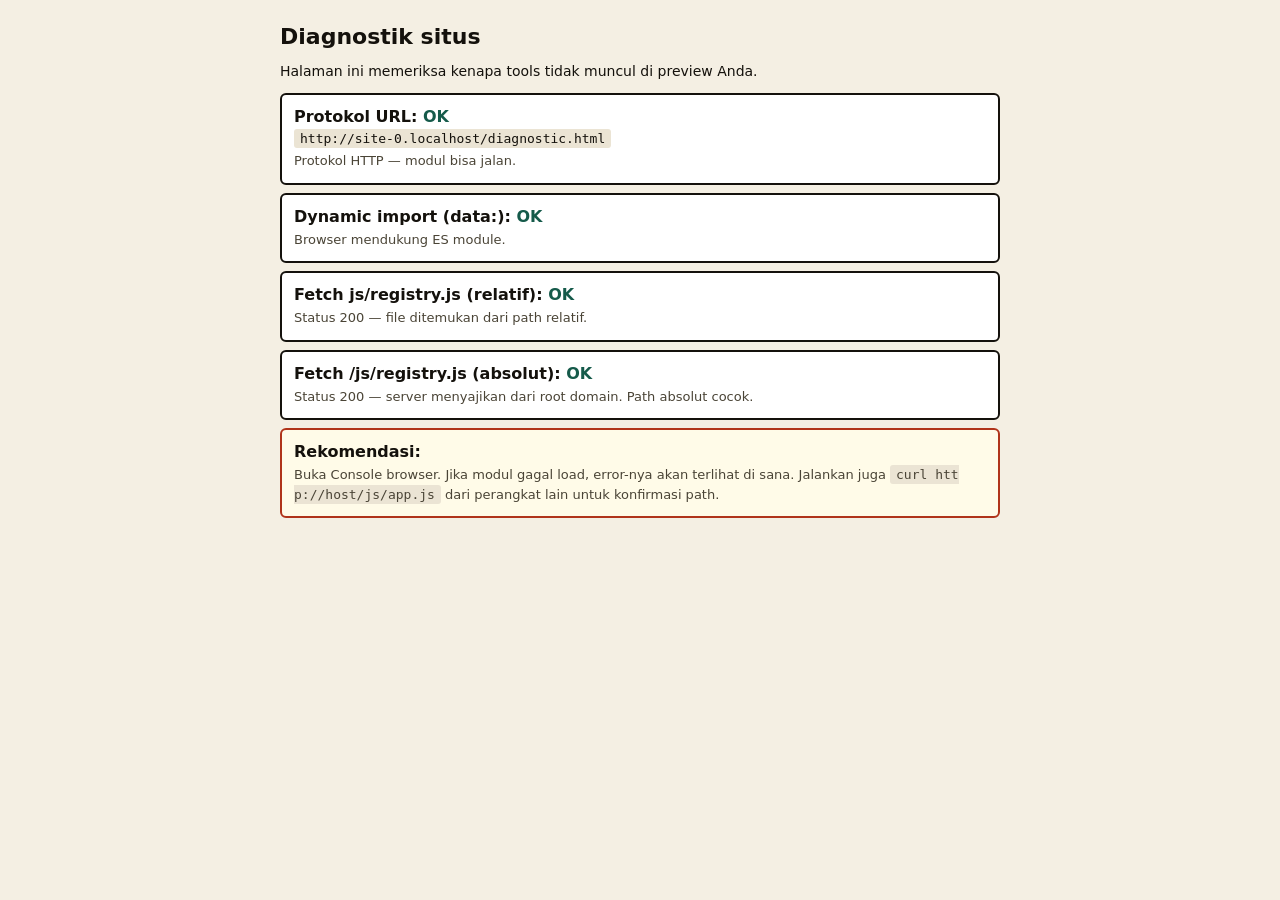
<file: diagnostic.html>
<!DOCTYPE html>
<html lang="id">
<head>
<meta charset="UTF-8">
<meta name="viewport" content="width=device-width, initial-scale=1">
<title>Diagnostik — All In One Tools</title>
<style>
  body { font-family: system-ui, -apple-system, sans-serif; padding: 16px; max-width: 720px; margin: auto; color: #14110C; background: #F4EFE3; }
  h1 { font-size: 22px; margin: 8px 0 12px; }
  .row { padding: 12px; border: 2px solid #14110C; border-radius: 6px; margin: 8px 0; background: #fff; }
  .row strong { display: block; margin-bottom: 2px; }
  .ok { color: #155A4A; font-weight: 700; }
  .bad { color: #A6231E; font-weight: 700; }
  code { background: #ebe4d4; padding: 2px 6px; border-radius: 3px; font-size: 13px; word-break: break-all; }
  small { color: #4A4436; display: block; margin-top: 4px; font-size: 13px; line-height: 1.5; }
  .rec { background: #fffbe8; border-color: #B0341A; }
</style>
</head>
<body>
<h1>Diagnostik situs</h1>
<p style="font-size:14px;">Halaman ini memeriksa kenapa tools tidak muncul di preview Anda.</p>
<div id="results"></div>

<script>
const results = document.getElementById('results');
function row(label, ok, detail) {
  const d = document.createElement('div');
  d.className = 'row';
  d.innerHTML = '<strong>' + label + ': <span class="' + (ok ? 'ok' : 'bad') + '">' + (ok ? 'OK' : 'GAGAL') + '</span></strong>' + detail;
  results.appendChild(d);
}

async function check() {
  const protocol = location.protocol;
  const host = location.hostname;
  const path = location.pathname;
  const isFile = protocol === 'file:';

  row('Protokol URL', !isFile,
    '<code>' + protocol + '//' + (host || '') + path + '</code>' +
    (isFile
      ? '<small><strong>file:// → ES module diblokir browser.</strong> Ini penyebab utama halaman kosong.</small>'
      : '<small>Protokol HTTP — modul bisa jalan.</small>'));

  // Dynamic import data: URL
  try {
    await import('data:text/javascript,export default 1');
    row('Dynamic import (data:)', true, '<small>Browser mendukung ES module.</small>');
  } catch(e) {
    row('Dynamic import (data:)', false, '<small>Error: ' + e.message + '</small>');
  }

  // Fetch relative path
  try {
    const res = await fetch('js/registry.js');
    row('Fetch js/registry.js (relatif)', res.ok,
      res.ok ? '<small>Status 200 — file ditemukan dari path relatif.</small>'
             : '<small>Status ' + res.status + ' — file tidak ada di ' + path + 'js/.</small>');
  } catch(e) {
    row('Fetch js/registry.js (relatif)', false,
      '<small>Error: ' + e.message + (isFile ? ' <strong>(file:// tidak bisa fetch file lokal)</strong>' : '') + '</small>');
  }

  // Fetch absolute path
  try {
    const res = await fetch('/js/registry.js');
    row('Fetch /js/registry.js (absolut)', res.ok,
      res.ok ? '<small>Status 200 — server menyajikan dari root domain. Path absolut cocok.</small>'
             : '<small>Status ' + res.status + ' — <strong>preview menyajikan dari subfolder.</strong> Path absolut <code>/js/...</code> tidak akan ketemu.</small>');
  } catch(e) {
    row('Fetch /js/registry.js (absolut)', false, '<small>Error: ' + e.message + '</small>');
  }

  // Rekomendasi
  const rec = document.createElement('div');
  rec.className = 'row rec';
  let html = '<strong>Rekomendasi:</strong>';
  if (isFile) {
    html += '<small>Gunakan HTTP server. Lihat instruksi di chat — pasang plugin Live Server, atau jalankan Termux <code>python -m http.server 8080</code> dari folder proyek, lalu buka <code>http://localhost:8080/</code>.</small>';
  } else {
    html += '<small>Buka Console browser. Jika modul gagal load, error-nya akan terlihat di sana. Jalankan juga <code>curl http://host/js/app.js</code> dari perangkat lain untuk konfirmasi path.</small>';
  }
  rec.innerHTML += html;
  results.appendChild(rec);
}
check();
</script>
</body>
</html>
</file>
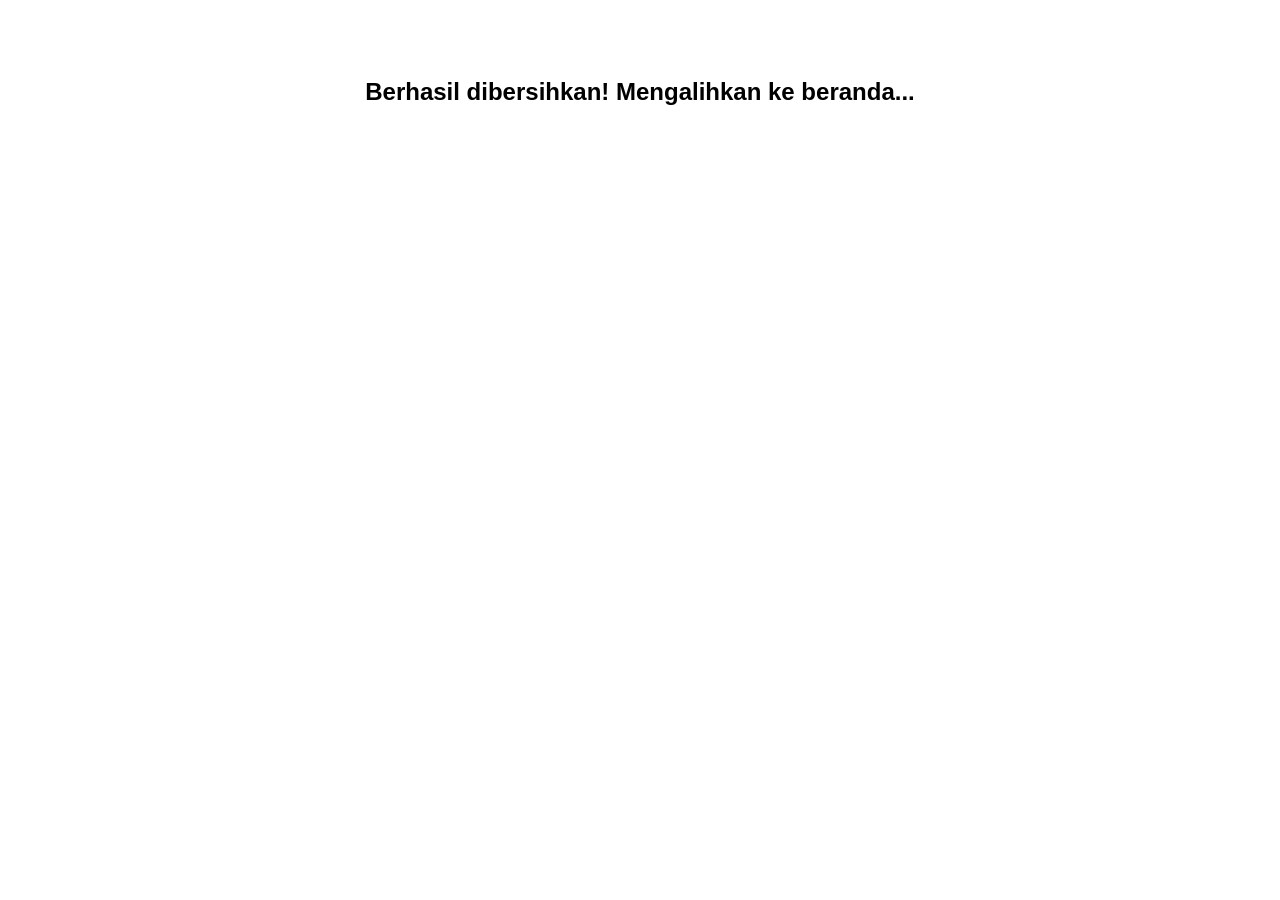
<file: reset.html>
<!DOCTYPE html>
<html>
<head><title>Reset Cache</title></head>
<body style="font-family: sans-serif; text-align: center; padding: 50px;">
  <h2 id="status">Sedang membersihkan cache...</h2>
  <script>
    async function reset() {
      // 1. Hapus semua Cache
      const keys = await caches.keys();
      await Promise.all(keys.map(k => caches.delete(k)));
      
      // 2. Hapus semua Service Worker
      const regs = await navigator.serviceWorker.getRegistrations();
      await Promise.all(regs.map(r => r.unregister()));
      
      // 3. Hapus localStorage (opsional)
      localStorage.clear();
      sessionStorage.clear();

      document.getElementById('status').textContent = "Berhasil dibersihkan! Mengalihkan ke beranda...";
      setTimeout(() => { window.location.href = '/'; }, 1500);
    }
    reset();
  </script>
</body>
</html>
</file>
